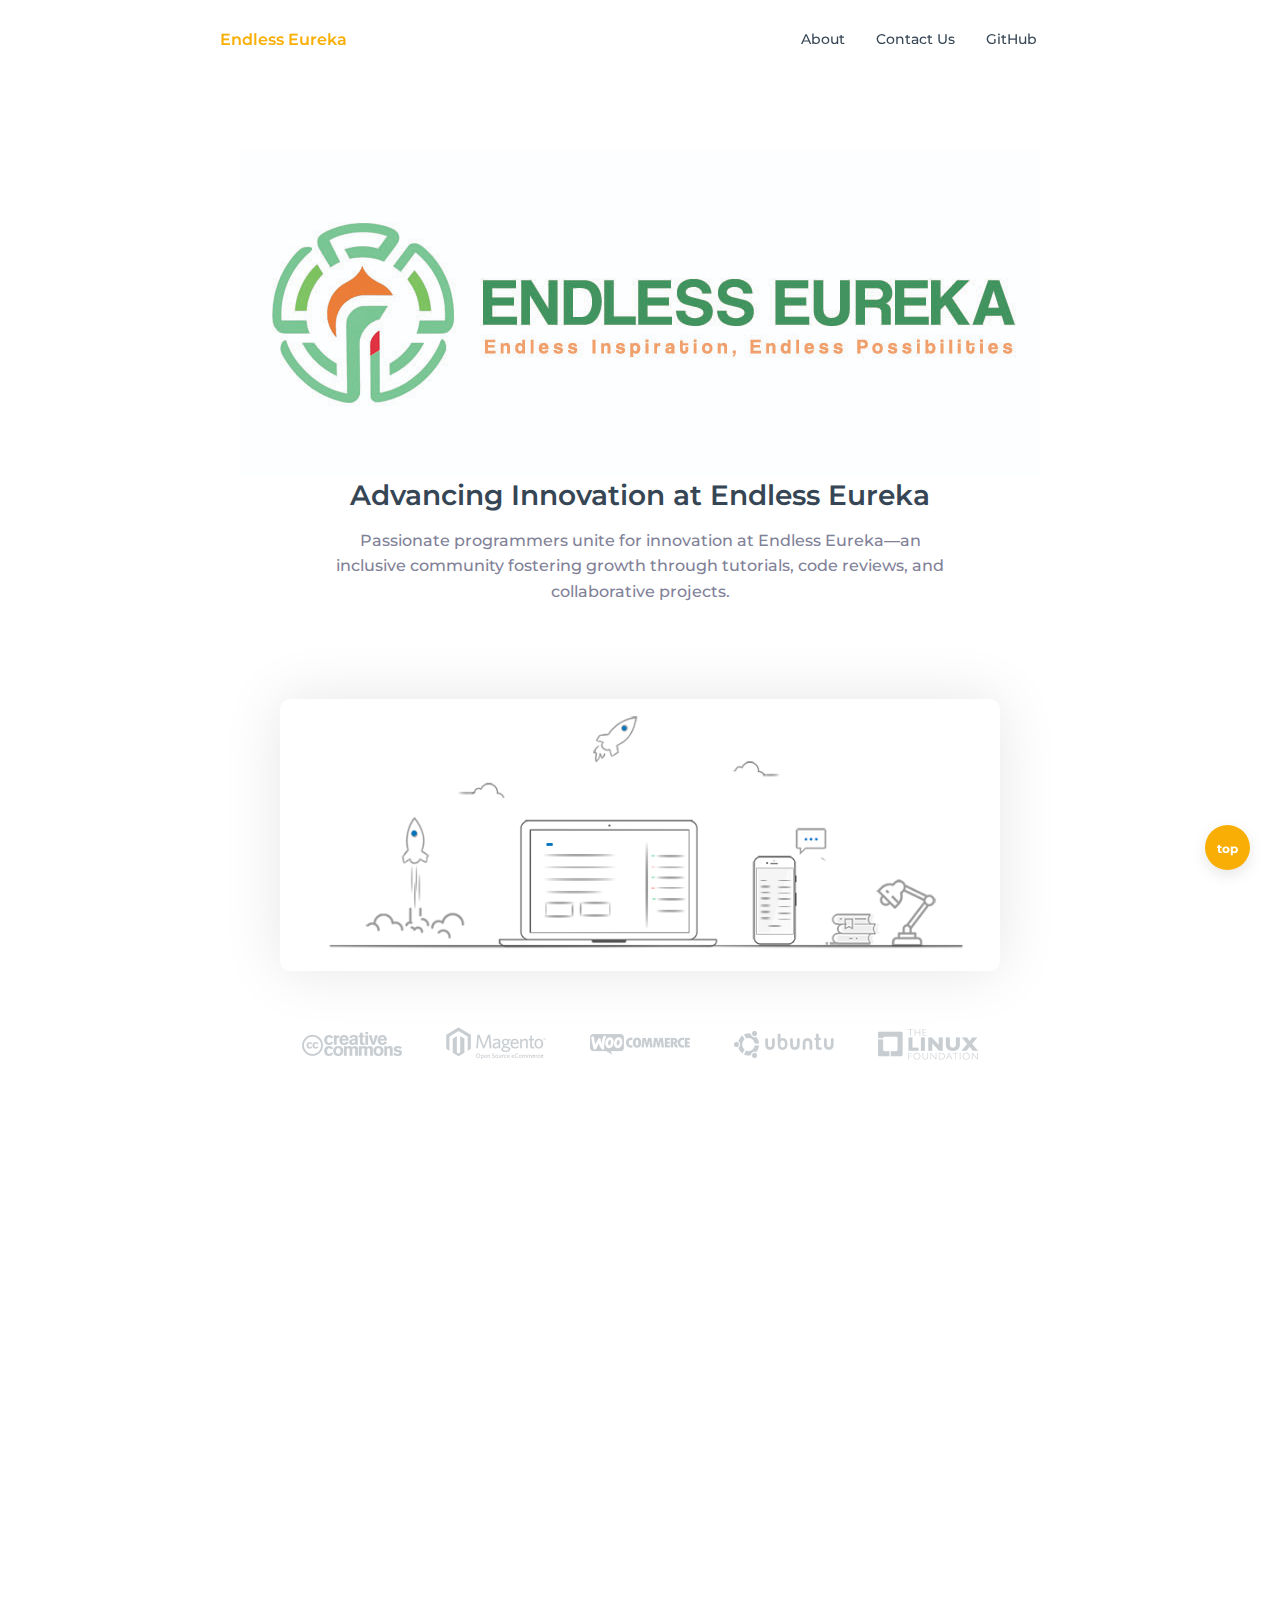
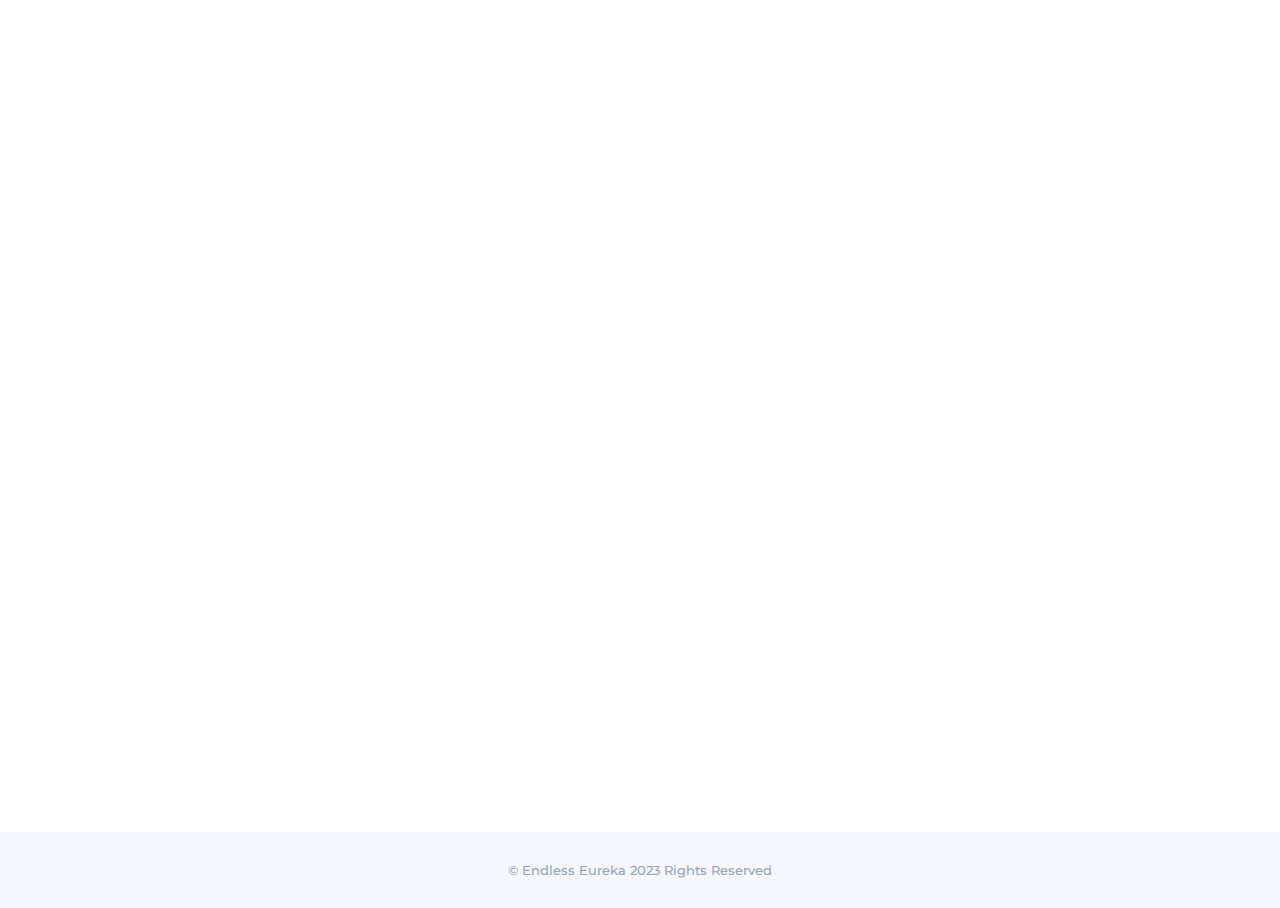
<file: index.html>
<!DOCTYPE html>
<html lang="en">

<head>
  <meta charset="utf-8">
  <title>Endless Eureka - Transforming Your Digital Presence</title>
  <meta name="description"
    content="Explore innovation and elevate your business with Endless Eureka. Transform your digital presence with our cutting-edge solutions.">
  <meta name="keywords" content="Endless Eureka, digital transformation, innovation, business growth, web development">

  <link rel="icon" href="assets/icons/favicon.png" type="image/png" sizes="16x16">
  <meta name="viewport" content="width=device-width, initial-scale=1">
  <meta http-equiv="X-UA-Compatible" content="IE=edge">
  <link href="assets/css/bootstrap.min.css" rel="stylesheet" type="text/css" media="all" />
  <link href="https://fonts.googleapis.com/css?family=Montserrat:300,400,500,600,700" rel="stylesheet">
  <link rel="stylesheet" href="assets/css/animate.css"> <!-- Resource style -->
  <link rel="stylesheet" href="assets/css/owl.carousel.css">
  <link rel="stylesheet" href="assets/css/owl.theme.css">
  <link rel="stylesheet" href="assets/css/ionicons.min.css"> <!-- Resource style -->
  <link href="assets/css/style.css" rel="stylesheet" type="text/css" media="all" />
</head>

<body>
  <div class="wrapper">
    <!-- Navbar Section -->
    <nav class="navbar navbar-expand-md navbar-light bg-light fixed-top">
      <div class="container container-s">
        <a class="navbar-brand" href="./index.html">Endless Eureka</a>
        <button class="navbar-toggler" type="button" data-toggle="collapse" data-target="#navbarSupportedContent"
          aria-controls="navbarSupportedContent" aria-expanded="false" aria-label="Toggle navigation">
          <span class="navbar-toggler-icon"></span>
        </button>
        <div class="collapse navbar-collapse" id="navbarSupportedContent">
          <ul class="navbar-nav ml-auto navbar-right">
            <li class="nav-item"><a class="nav-link js-scroll-trigger" href="./about.html">About</a></li>
            <li class="nav-item"><a class="nav-link js-scroll-trigger" href="./contact.html">Contact Us</a></li>
            <li class="nav-item"><a class="nav-link js-scroll-trigger"
                href="https://github.com/endless-eureka">GitHub</a></li>
          </ul>
        </div>
      </div>
    </nav><!-- Navbar End -->


    <div id="main" class="main">
      <div class="container-m text-center">
        <div class="home hero-2"><!-- Hero Section-->
          <div class="hero-content wow fadeIn">
            <img src="./assets/images/endless-eureka-white.jpg" style="width: 50rem;" />
            <h1>Advancing Innovation at Endless Eureka</h1>
            <p>Passionate programmers unite for innovation at Endless Eureka—an inclusive community fostering growth
              through tutorials, code reviews, and collaborative projects.</p>


            <div class="form-alt">
              <div id="response"></div>
            </div>
          </div>
          <div class="hero-img wow fadeIn">
            <img class="img-fluid" src="assets/images/hero.png" alt="Home">
          </div>
          <div class="client-list">
            <ul>
              <li><img class="img-fluid" src="assets/icons/1.png" alt="Client"> </li>
              <li><img class="img-fluid" src="assets/icons/2.png" alt="Client"> </li>
              <li><img class="img-fluid" src="assets/icons/3.png" alt="Client"> </li>
              <li><img class="img-fluid" src="assets/icons/4.png" alt="Client"> </li>
              <li><img class="img-fluid" src="assets/icons/5.png" alt="Client"> </li>
            </ul>
          </div>
        </div>
      </div><!-- Hero End -->


      <div id="products" class="features wow fadeInDown">
        <div class="container-m">
          <div class="row text-center">
            <div class="col-md-12">
              <div class="features-intro">
                <h2>Welcome to Endless Eureka, where innovation matters.</h2>
                <p>We effortlessly conquer all challenges with dedication, regardless of towering Everest or the deep
                  Mariana Trench</p>
              </div>
            </div>
            <div class="col-md-6 col-lg-4">
              <div class="feature-list">
                <div class="card-icon">
                  <div class="card-img">
                    <img src="assets/icons/a1.png" width="35" alt="Feature">
                  </div>
                </div>
                <div class="card-text">
                  <h3>Digital Marketing</h3>
                  <p>Strategic campaigns to deliver compelling stories and ideas tailored to your target audience.</p>
                </div>
              </div>
            </div>
            <div class="col-md-6 col-lg-4">
              <div class="feature-list">
                <div class="card-icon">
                  <div class="card-img">
                    <img src="assets/icons/a2.png" width="35" alt="Feature">
                  </div>
                </div>
                <div class="card-text">
                  <h3>Web Design</h3>
                  <p>Create responsive and visually appealing websites that engage and captivate your visitors.</p>
                </div>
              </div>
            </div>
            <div class="col-md-6 col-lg-4">
              <div class="feature-list">
                <div class="card-icon">
                  <div class="card-img">
                    <img src="assets/icons/a3.png" width="35" alt="Feature">
                  </div>
                </div>
                <div class="card-text">
                  <h3>Mobile App Development</h3>
                  <p>Design and build innovative mobile applications to meet the evolving needs of your users.</p>
                </div>
              </div>
            </div>
            <div class="col-md-6 col-lg-4">
              <div class="feature-list">
                <div class="card-icon">
                  <div class="card-img">
                    <img src="assets/icons/a4.png" width="35" alt="Feature">
                  </div>
                </div>
                <div class="card-text">
                  <h3>User-Friendly Solutions</h3>
                  <p>Create user-friendly interfaces and experiences for seamless interaction with your products.</p>
                </div>
              </div>
            </div>
            <div class="col-md-6 col-lg-4">
              <div class="feature-list">
                <div class="card-icon">
                  <div class="card-img">
                    <img src="assets/icons/a5.png" width="35" alt="Feature">
                  </div>
                </div>
                <div class="card-text">
                  <h3>Advanced AI Algorithms</h3>
                  <p>Implement cutting-edge AI algorithms to optimize processes and enhance user experiences.</p>
                </div>
              </div>
            </div>
            <div class="col-md-6 col-lg-4">
              <div class="feature-list">
                <div class="card-icon">
                  <div class="card-img">
                    <img src="assets/icons/a7.png" width="35" alt="Feature">
                  </div>
                </div>
                <div class="card-text">
                  <h3>Blockchain Solutions</h3>
                  <p>Strategic campaigns, responsive web design, innovative mobile apps, and user-friendly interfaces
                    for the decentralized era.</p>
                </div>
              </div>
            </div>
          </div>
        </div>
      </div>
      <!-- CTA Signup Section -->
      <div id="signup" class="cta-sm wow fadeIn">
        <div class="container-m text-center">
          <div class="cta-content">
            <h4>INTERESTED? LET'S TALK!</h4>
            <h1>Start now with Endless Eureka To explore innovation, and elevate your
              business.</h1>
            <a class="btn-action js-scroll-trigger" href="./contact.html">Get in touch</a>
            <div class="form-note">
              <p>Connect with us to discuss your goals.</p>
            </div>
          </div>
        </div>
      </div>


      <!-- Array Footer Section -->
      <div class="footer-sm">
        <div class="container">
          <div class="row">
            <div class="col-md-4">
              <!-- <a class="footer-logo" href="#">Endless Eureka</a> -->
            </div>
            <div class="col-md-4">
              <h6>&copy; Endless Eureka 2023 Rights Reserved</h6>
            </div>
            <div class="col-md-4">
              <!--                 <ul>
                  <li><a href="#">Facebook</a></li>
                  <li><a href="#">Twitter</a></li>
                  <li><a href="#">Linkedin</a></li>
                </ul> -->
            </div>
          </div>
        </div>
      </div>


      <!-- Scroll To Top -->
      <div id="back-top" class="bk-top">
        <div class="bk-top-txt">
          <a class="back-to-top js-scroll-trigger" href="#main">top</a>
        </div>
      </div>
      <!-- Scroll To Top Ends-->

    </div> <!-- Main -->
  </div><!-- Wrapper -->


  <!-- Jquery and Js Plugins -->
  <script type="text/javascript" src="assets/js/jquery-2.1.1.js"></script>
  <script type="text/javascript" src="assets/js/popper.min.js"></script>
  <script type="text/javascript" src="assets/js/bootstrap.min.js"></script>
  <script type="text/javascript" src="assets/js/jquery.validate.min.js"></script>
  <script type="text/javascript" src="assets/js/plugins.js"></script>
  <script type="text/javascript" src="assets/js/custom.js"></script>
</body>

</html>
</file>
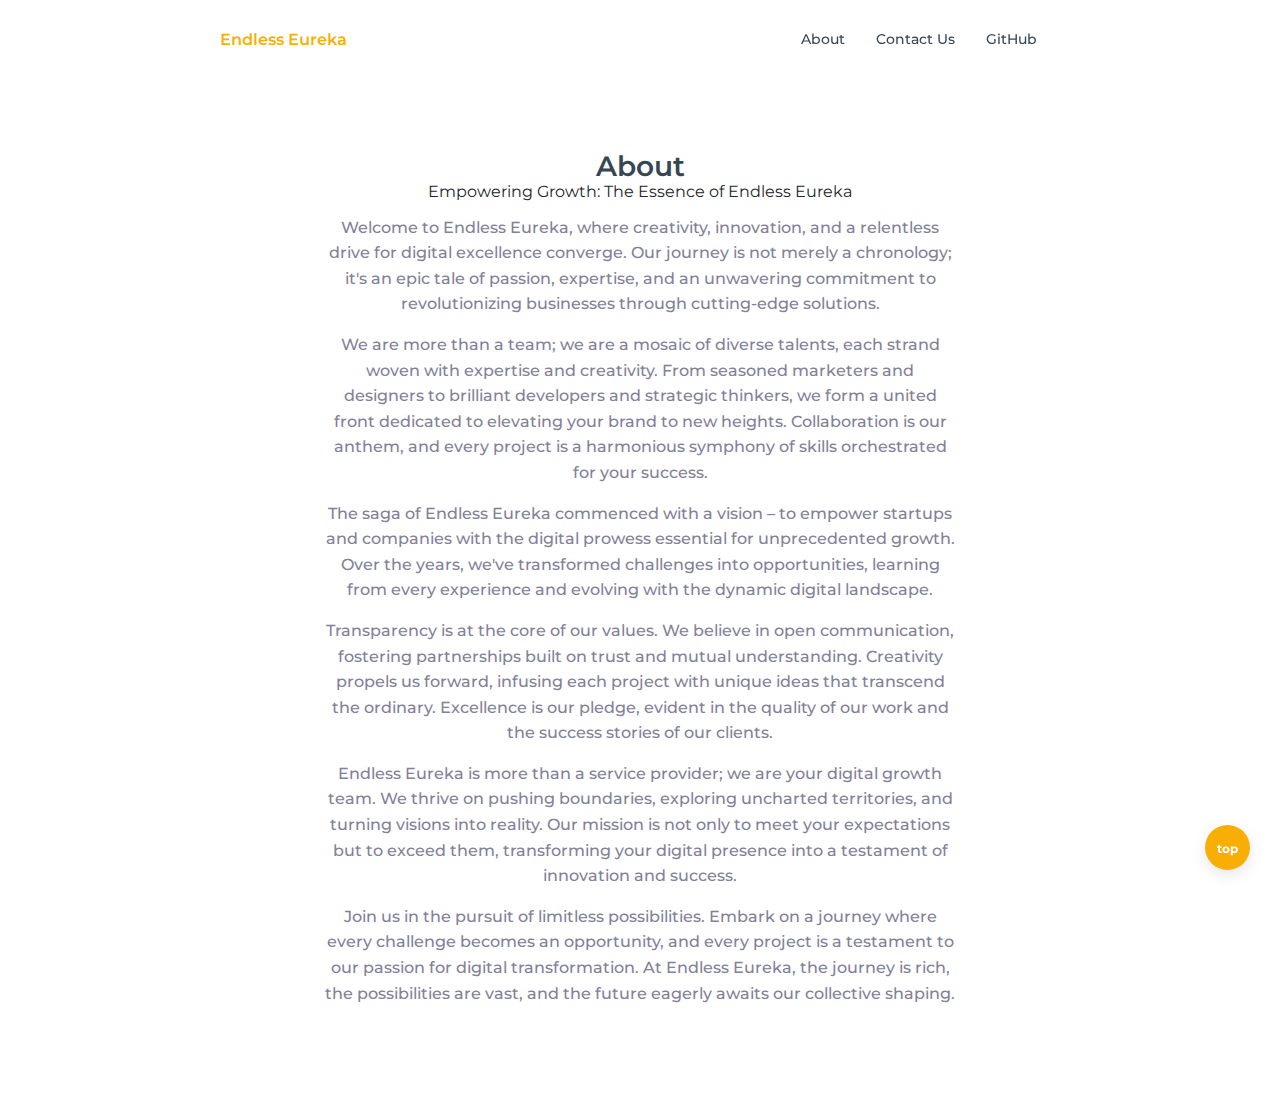
<file: about.html>
<!DOCTYPE html>
<html lang="en">

<head>
  <meta charset="utf-8">
  <title>Endless Eureka - About</title>
  <link rel="icon" href="assets/icons/favicon.png" type="image/png" sizes="16x16">
  <meta name="viewport" content="width=device-width, initial-scale=1">
  <meta http-equiv="X-UA-Compatible" content="IE=edge">
  <meta name="description" content="Endless Eureka - Digital Business Growth Team">
  <meta name="keywords" content="Endless Eureka, Digital Marketing, Web Design, Mobile Application Development">
  <link href="assets/css/bootstrap.min.css" rel="stylesheet" type="text/css" media="all" />
  <link href="https://fonts.googleapis.com/css?family=Montserrat:300,400,500,600,700" rel="stylesheet">
  <link rel="stylesheet" href="assets/css/animate.css"> <!-- Resource style -->
  <link rel="stylesheet" href="assets/css/owl.carousel.css">
  <link rel="stylesheet" href="assets/css/owl.theme.css">
  <link rel="stylesheet" href="assets/css/ionicons.min.css"> <!-- Resource style -->
  <link href="assets/css/style.css" rel="stylesheet" type="text/css" media="all" />
</head>

<body>
  <div class="wrapper">
    <!-- Navbar Section -->
    <nav class="navbar navbar-expand-md navbar-light bg-light fixed-top">
      <div class="container container-s">
        <a class="navbar-brand" href="./index.html">Endless Eureka</a>
        <button class="navbar-toggler" type="button" data-toggle="collapse" data-target="#navbarSupportedContent"
          aria-controls="navbarSupportedContent" aria-expanded="false" aria-label="Toggle navigation">
          <span class="navbar-toggler-icon"></span>
        </button>
        <div class="collapse navbar-collapse" id="navbarSupportedContent">
          <ul class="navbar-nav ml-auto navbar-right">
            <li class="nav-item"><a class="nav-link js-scroll-trigger" href="./about.html">About</a></li>
            <li class="nav-item"><a class="nav-link js-scroll-trigger" href="./contact.html">Contact Us</a></li>
            <li class="nav-item"><a class="nav-link js-scroll-trigger"
                href="https://github.com/endless-eureka">GitHub</a></li>
          </ul>
        </div>
      </div>
    </nav><!-- Navbar End -->


    <div id="main" class="main">
      <div class="container-m text-center">
        <div class="home hero-2"><!-- Hero Section-->
          <div class="hero-content wow fadeIn">
            <h1>About</h1>
            <div class="about-content">
              <h2>Empowering Growth: The Essence of Endless Eureka</h2>
              <p>Welcome to Endless Eureka, where creativity, innovation, and a relentless drive for digital excellence
                converge. Our journey is not merely a chronology; it's an epic tale of passion, expertise, and an
                unwavering commitment to revolutionizing businesses through cutting-edge solutions.</p>

              <p>We are more than a team; we are a mosaic of diverse talents, each strand woven with expertise and
                creativity. From seasoned marketers and designers to brilliant developers and strategic thinkers, we
                form a united front dedicated to elevating your brand to new heights. Collaboration is our anthem, and
                every project is a harmonious symphony of skills orchestrated for your success.</p>

              <p>The saga of Endless Eureka commenced with a vision – to empower startups and companies with the digital
                prowess essential for unprecedented growth. Over the years, we've transformed challenges into
                opportunities, learning from every experience and evolving with the dynamic digital landscape.</p>

              <p>Transparency is at the core of our values. We believe in open communication, fostering partnerships
                built on trust and mutual understanding. Creativity propels us forward, infusing each project with
                unique ideas that transcend the ordinary. Excellence is our pledge, evident in the quality of our work
                and the success stories of our clients.</p>

              <p>Endless Eureka is more than a service provider; we are your digital growth team. We thrive on pushing
                boundaries, exploring uncharted territories, and turning visions into reality. Our mission is not only
                to meet your expectations but to exceed them, transforming your digital presence into a testament of
                innovation and success.</p>

              <p>Join us in the pursuit of limitless possibilities. Embark on a journey where every challenge becomes an
                opportunity, and every project is a testament to our passion for digital transformation. At Endless
                Eureka, the journey is rich, the possibilities are vast, and the future eagerly awaits our collective
                shaping.</p>
            </div>


            <!-- Scroll To Top -->
            <div id="back-top" class="bk-top">
              <div class="bk-top-txt">
                <a class="back-to-top js-scroll-trigger" href="#main">top</a>
              </div>
            </div>
            <!-- Scroll To Top Ends-->

          </div> <!-- Main -->
        </div><!-- Wrapper -->


        <!-- Jquery and Js Plugins -->
        <script type="text/javascript" src="assets/js/jquery-2.1.1.js"></script>
        <script type="text/javascript" src="assets/js/popper.min.js"></script>
        <script type="text/javascript" src="assets/js/bootstrap.min.js"></script>
        <script type="text/javascript" src="assets/js/jquery.validate.min.js"></script>
        <script type="text/javascript" src="assets/js/plugins.js"></script>
        <script type="text/javascript" src="assets/js/custom.js"></script>
</body>

</html>
</file>
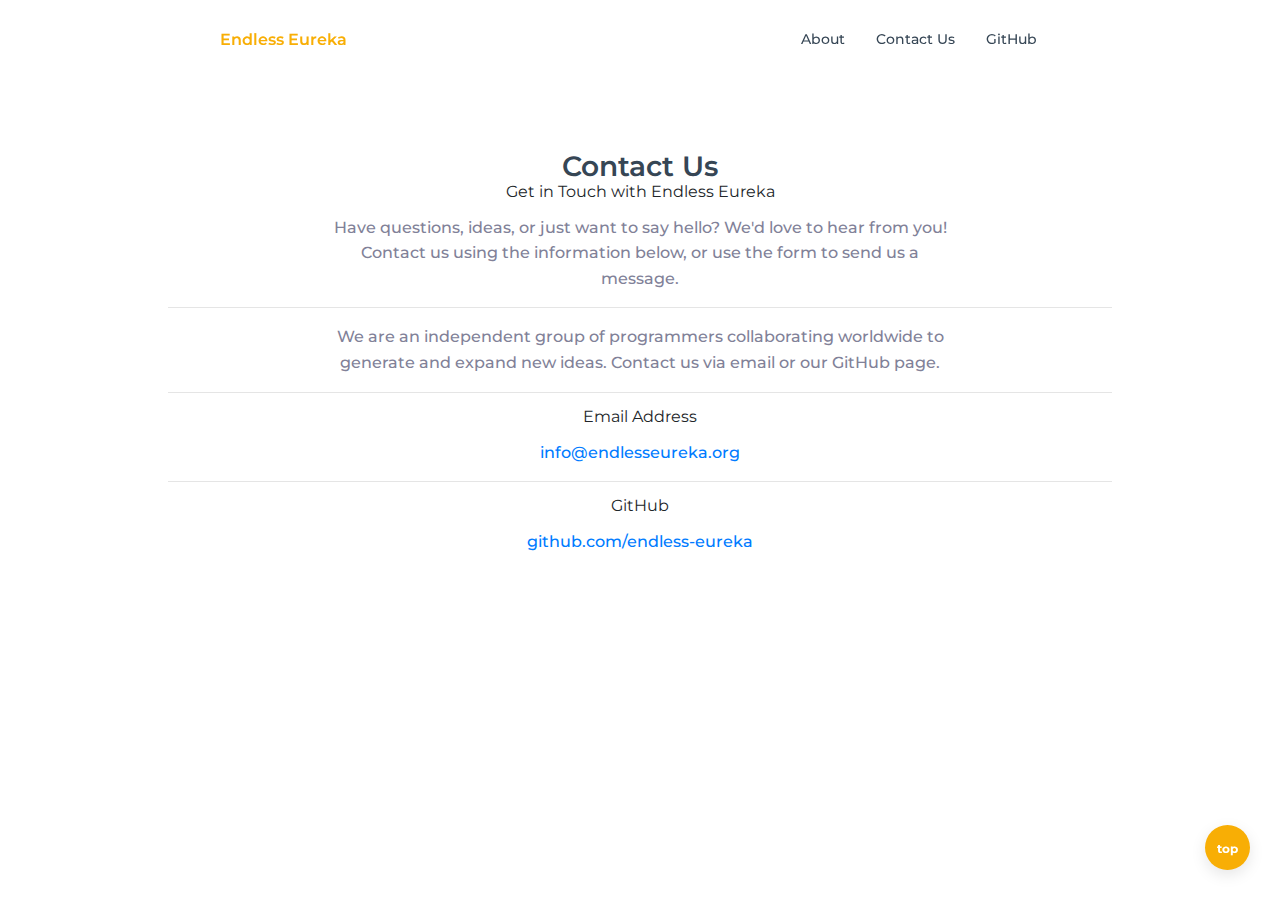
<file: contact.html>
<!DOCTYPE html>
<html lang="en">

<head>
  <meta charset="utf-8">
  <title>Endless Eureka - Contact Us</title>
  <link rel="icon" href="assets/icons/favicon.png" type="image/png" sizes="16x16">
  <meta name="viewport" content="width=device-width, initial-scale=1">
  <meta http-equiv="X-UA-Compatible" content="IE=edge">
  <meta name="description" content="Endless Eureka - Digital Business Growth Team">
  <meta name="keywords" content="Endless Eureka, Digital Marketing, Web Design, Mobile Application Development">
  <link href="assets/css/bootstrap.min.css" rel="stylesheet" type="text/css" media="all" />
  <link href="https://fonts.googleapis.com/css?family=Montserrat:300,400,500,600,700" rel="stylesheet">
  <link rel="stylesheet" href="assets/css/animate.css"> <!-- Resource style -->
  <link rel="stylesheet" href="assets/css/owl.carousel.css">
  <link rel="stylesheet" href="assets/css/owl.theme.css">
  <link rel="stylesheet" href="assets/css/ionicons.min.css"> <!-- Resource style -->
  <link href="assets/css/style.css" rel="stylesheet" type="text/css" media="all" />
</head>

<body>
  <div class="wrapper">
    <!-- Navbar Section -->
    <nav class="navbar navbar-expand-md navbar-light bg-light fixed-top">
      <div class="container container-s">
        <a class="navbar-brand" href="./index.html">Endless Eureka</a>
        <button class="navbar-toggler" type="button" data-toggle="collapse" data-target="#navbarSupportedContent"
          aria-controls="navbarSupportedContent" aria-expanded="false" aria-label="Toggle navigation">
          <span class="navbar-toggler-icon"></span>
        </button>
        <div class="collapse navbar-collapse" id="navbarSupportedContent">
          <ul class="navbar-nav ml-auto navbar-right">
            <li class="nav-item"><a class="nav-link js-scroll-trigger" href="./about.html">About</a></li>
            <li class="nav-item"><a class="nav-link js-scroll-trigger" href="./contact.html">Contact Us</a></li>
            <li class="nav-item"><a class="nav-link js-scroll-trigger"
                href="https://github.com/endless-eureka">GitHub</a></li>
          </ul>
        </div>
      </div>
    </nav><!-- Navbar End -->


    <div id="main" class="main">
      <div class="container-m text-center">
        <div class="home hero-2"><!-- Hero Section-->
          <div class="hero-content wow fadeIn">
            <h1>Contact Us</h1>
            <div id="contact" class="contact-section">

              <div class="container-m text-center">
                <div class="contact-content">
                  <h2>Get in Touch with Endless Eureka</h2>
                  <p>Have questions, ideas, or just want to say hello? We'd love to hear from you! Contact us using the
                    information below, or use the form to send us a message.</p>
                </div>
                <hr />
                <!-- Contact Information -->
                <div class="contact-info">
                  <div class="info-item">
                    <p>We are an independent group of programmers collaborating worldwide to generate and expand new
                      ideas. Contact us via email or our GitHub page.</p>
                  </div>
                  <hr />
                  <div class="info-item">
                    <h3>Email Address</h3>
                    <p><a href="mailto:info@endlesseureka.com">info@endlesseureka.org</a></p>
                  </div>
                  <hr />

                  <div class="info-item">
                    <h3>GitHub</h3>
                    <p><a href="https://github.com/endless-eureka">github.com/endless-eureka</a></p>
                  </div>
                </div>


              </div>
            </div>

            <!-- Footer Section (if applicable) -->

          </div> <!-- Wrapper -->


          <!-- Scroll To Top -->
          <div id="back-top" class="bk-top">
            <div class="bk-top-txt">
              <a class="back-to-top js-scroll-trigger" href="#main">top</a>
            </div>
          </div>
          <!-- Scroll To Top Ends-->

        </div> <!-- Main -->
      </div><!-- Wrapper -->


      <!-- Jquery and Js Plugins -->
      <script type="text/javascript" src="assets/js/jquery-2.1.1.js"></script>
      <script type="text/javascript" src="assets/js/popper.min.js"></script>
      <script type="text/javascript" src="assets/js/bootstrap.min.js"></script>
      <script type="text/javascript" src="assets/js/jquery.validate.min.js"></script>
      <script type="text/javascript" src="assets/js/plugins.js"></script>
      <script type="text/javascript" src="assets/js/custom.js"></script>
</body>

</html>
</file>
<file: assets/css/style.css>
/*
 1. Reset.css
 2. navigation Styling
 3. Hero section
 4. hero-2 section
 5. Features Section
 6. Features Flex
 7. Stats Section counter
 8. Feature Single
 9. Reviews Section
 10. Pricing tables
 11. Subscription Section and CTA
 12. Footer and Scroll Top
 13. Media Queries
 -----*/

/* http://meyerweb.com/eric/tools/css/reset/
   v2.0 | 20110126
   License: none (public domain)
*/

html, body, div, span, applet, object, iframe,
h1, h2, h3, h4, h5, h6, p, blockquote, pre,
a, abbr, acronym, address, big, cite, code,
del, dfn, em, img, ins, kbd, q, s, samp,
small, strike, strong, sub, sup, tt, var,
b, u, i, center,
dl, dt, dd, ol, ul, li,
fieldset, form, label, legend,
table, caption, tbody, tfoot, thead, tr, th, td,
article, aside, canvas, details, embed,
figure, figcaption, footer, header, hgroup,
menu, nav, output, ruby, section, summary,
time, mark, audio, video {
	margin: 0;
	padding: 0;
	border: 0;
	font-size: 100%;
	font: inherit;
	vertical-align: baseline;
}
/* HTML5 display-role reset for older browsers */
article, aside, details, figcaption, figure,
footer, header, hgroup, menu, nav, section {
	display: block;
}
body {
	line-height: 1;
}
ol, ul {
	list-style: none;
}
blockquote, q {
	quotes: none;
}
blockquote:before, blockquote:after,
q:before, q:after {
	content: '';
	content: none;
}
table {
	border-collapse: collapse;
	border-spacing: 0;
}


/* --- Common Styles ---*/

h1, h2, h3, h4, h5, h6 {
	font-family: 'Montserrat';
  font-size: 16px;
}

p {
	font-family: 'Montserrat';
	font-size: 14px;
}

/*----- Helper Classes -----*/

html * {
	text-rendering: optimizeLegibility !important;
  -webkit-font-smoothing: antialiased;
  -moz-osx-font-smoothing: grayscale;
}

body {
	-webkit-font-smoothing: antialiased;
	-moz-osx-font-smoothing: grayscale;
}

*, *:after, *:before {
  -webkit-box-sizing: border-box;
  -moz-box-sizing: border-box;
  box-sizing: border-box;
}


#loading {
   width: 100%;
   height: 100%;
   top: 0px;
   left: 0px;
   position: fixed;
   opacity: 1;
   background-color: #F2F2F2;
   z-index: 9999;
   text-align: center;
}

#loading-image {
	display: inline;
  top: 40%;
  position: relative;
  z-index: 9999;
}

.container-m {
	max-width: 1024px;
	margin: 0 auto !important;
	padding-left: 20px;
	padding-right: 20px;
	position: relative;
}

.container-s {
	max-width: 920px;
	margin: 0 auto !important;
	padding-left: 20px;
	padding-right: 20px;
	position: relative;
}


/*------ Navbar Styling ------*/

.navbar {
  font-family: "Montserrat";
	padding-top: 25px;
	padding-bottom: 25px;
	background-color: transparent !important;
	-webkit-transition: 0.5s all ease;
	transition: 0.5s all ease;
}

.navbar .navbar-brand {
	font-family: 'Montserrat';
	font-size: 16px;
	font-weight: 600;
	letter-spacing: 0;
	color: #F8AE05 !important;
	vertical-align: middle;
}

.navbar .navbar-brand img {
	vertical-align: middle;
	margin-right: 0.3em;
}

.navbar .navbar-toggler {
	border: none;
}

.navbar span.navbar-toggler-icon {
	background-image: url("data:image/svg+xml;charset=utf8,%3Csvg viewBox='0 0 32 32' xmlns='http://www.w3.org/2000/svg'%3E%3Cpath stroke='rgba(0,0,0, 0.9)' stroke-width='2' stroke-linecap='round' stroke-miterlimit='10' d='M4 8h24M4 16h24M4 24h24'/%3E%3C/svg%3E");
}

.navbar span.navbar-toggler-icon::before {
	outline: none;
}

.navbar .navbar-toggler:focus {
	outline: none;
}

.navbar-nav {
	text-align: center;
	margin-top: 15px;
	background: #FFF;
	-webkit-transition: 0.5s all ease; /* For Safari 3.1 to 6.0 */
	transition: 0.5s all ease;
}

.navbar-nav .nav-item {
	margin-right: 0;
	margin-top: 1.5rem;
	font-size: 0.85rem;
	font-weight: 400;
  text-transform: capitalize;
  color: #563D7C;
}

.navbar-nav .nav-item .nav-link {
  color: #364655;
	font-weight: 500;
}

.nav-white .nav-item .nav-link {
	font-size: 0.92rem;
	text-transform: capitalize;
  color: #FFFFFF;
}

.nav-white .nav-item .nav-link:hover {
  color: #00eaff;
	-webkit-transition: 0.5s;
	transition: 0.5s;
}

.nav-white .navbar-brand {
	color: #FFFFFF;
}

@media only screen and (max-width: 768px) {

	.navbar {
		/*background: rgba(255, 255, 255, 0.99) !important;*/
		padding-top: 10px;
		padding-bottom: 10px;
	}

	.navbar .navbar-nav {
		padding-bottom: 25px;
	}

	.nav-white .nav-item .nav-link {
		color: #4957B8;
	}

	.navbar .btn-cta {
		padding: 0 30px;
	}

}

@media only screen and (min-width: 240px) {

.navbar.past-main {
	padding-top: 15px;
	padding-bottom: 15px;
	background-color: rgba(255, 255, 255, 0.99) !important;
	-webkit-box-shadow: 0 2px 3px 0 rgba(96, 96, 96, 0.1);
	-moz-box-shadow: 0 2px 3px 0 rgba(96, 96, 96, 0.1);
	box-shadow: 0 2px 3px 0 rgba(96, 96, 96, 0.1);
}

.navbar.effect-main {
  -webkit-transition: all 0.3s;
  transition: all 0.3s;
}

.navbar.past-main .navbar-brand {
	color: #F8AE05 !important;
}

.nav-white.past-main .nav-item .nav-link {
  color: #364655;
	font-weight:500;
}

.navbar.past-main .nav-item .nav-link {
	font-weight: 500;
}

.nav-white.past-main .navbar-brand {
	color: #364655;
}

.navbar.past-main span.navbar-toggler-icon {
	background-image: url("data:image/svg+xml;charset=utf8,%3Csvg viewBox='0 0 32 32' xmlns='http://www.w3.org/2000/svg'%3E%3Cpath stroke='rgba(0,0,0, 0.8)' stroke-width='2' stroke-linecap='round' stroke-miterlimit='10' d='M4 8h24M4 16h24M4 24h24'/%3E%3C/svg%3E");
}

.nav-white.effect-main {
  -webkit-transition: all 0.3s;
  transition: all 0.3s;
}

/*----------------------------------------------------------
--------------- Hero Home Styling Starts -------------------
----------------------------------------------------------*/

.home {
  padding: 100px 0 50px 0;
}

.home .intro-block {
	padding: 50px 0 50px 0;
	max-width: 800px;
	margin: 0 auto;
}

.centered {
	float: none !important;
  margin-left: auto !important;
  margin-right: auto !important;
}

.home .hero-img img {
  max-width: 720px !important;
  width: 100%;
  margin: 20px 0;
}

.home h1 {
	font-size: 28px;
	font-weight: 600;
	color: #FFFFFF;
	color: #364655;
	line-height: 1.2;
	letter-spacing: 0;
}

.home p {
	font-size: 16px;
	font-weight: 500;
	color: rgb(129, 129, 152);
	max-width: 630px;
	margin: 0 auto;
	letter-spacing: 0;
	line-height: 1.6;
	margin-top: 15px;
}

.btn-action {
	font-family: 'Montserrat';
	display: inline-block;
  height: 38px;
  padding: 0 30px;
  text-align: center;
  font-size: 12px;
  font-weight: 600;
  line-height: 36px;
  letter-spacing: 2px;
	margin: 25px 0;
  text-transform: uppercase;
	text-decoration: none !important;
  white-space: nowrap;
  cursor: pointer;
	background-color: #387ed1;
	background: #F8AE05;
  color: #FFFFFF;
  border: 1px solid transparent !important;
  border-radius: 4px;
  box-sizing: border-box;
	-webkit-transition: 0.2s;
	-moz-transition: 0.2s;
	transition: 0.2s;
}

.btn-action:hover {
	color: #FFFFFF;
	box-shadow: 0 5px 25px 0 rgba(0, 0, 100,.2);
	border: 1px solid transparent !important;
	outline: none !important;
	text-decoration: none;
}

.btn-action:focus, .btn-action:active {
	background: #F8AE05;
	color: #FFFFFF;
	border: 1px solid transparent !important;
	outline: none !important;
}


.home .client-list {
	margin-top: 25px;
}

.home .client-list ul {
	list-style-type: none;
}

.home .client-list ul li {
  display: inline;
	margin: 0 20px;
}


.home .client-list ul li img {
  width: 100px;
	opacity: 0.6;
	cursor: pointer;
}

.home .client-list ul li img:hover {
	opacity: 0.9;
}


.btn-cta {
	font-family: 'Montserrat';
	display: inline-block;
  height: 30px;
  padding: 0 30px;
  text-align: center;
  font-size: 12px;
  font-weight: 700;
  line-height: 28px;
  letter-spacing: 1px;
	text-transform: capitalize;
	text-decoration: none !important;
	white-space: nowrap;
	cursor: pointer;
	background-color: #387ed1;
	background: #F8AE05;
	color: #FFFFFF !important;
	border: 1px solid transparent !important;
	border-radius: 4px;
	box-sizing: border-box;
	-webkit-transition: 0.2s;
	-moz-transition: 0.2s;
	transition: 0.2s;
}

.btn-cta:hover {
	color: #FFFFFF;
	box-shadow: 0 5px 20px 0 rgba(0, 0, 0,.1);
	border: 1px solid transparent !important;
	outline: none;
	text-decoration: none;
}

.btn-cta:focus, .btn-cta:active {
	background: #F8AE05;
	color: #FFFFFF;
	border: 1px solid transparent !important;
	outline: none !important;
}

/*------------------------------------------------
------------- Hero Version 2 Styling -------------
-------------------------------------------------*/



.hero-2 {
	text-align: center;
}

.hero-2 .hero-content {
		padding: 50px 0;
}

.hero-2 .hero-img {
	border-radius: 24px;
}


.hero-2 .hero-img img {
	border-radius: 10px;
	box-shadow: 0px 0px 60px 0px rgba(0,0,0,.1);
}

.hero-2 .form-alt {
	position: relative;
	margin-top: 25px;
}

.hero-2 .chimp-form .mail {
	position: relative;
	background-color: #F9F9F9;
  box-shadow: none;
  -webkit-box-sizing: content-box;
  -moz-box-sizing: content-box;
  box-sizing: content-box;
  transition: all .3s;
}

.hero-2 .form-alt input {
  color: #222222;
  font-family: 'Montserrat';
  padding: 0;
  font-size: 13px;
	font-weight: 500;
	height: 45px;
  border: 0;
  border-radius: 4px;
	background-color: #F3F3F3;
  outline: none;
  padding: 0 100px 0 20px;
	box-shadow: 0 5px 30px rgba(255, 255, 255, 0.1);
}

.hero-2 .form-alt input:focus {
	outline: none !important;
	border-color: transparent;
}

.hero-2 .form-alt .submit-button {
  height: 45px;
  border: 0;
  border-radius: 0 4px 4px 0;
  margin-left: -25px;
  padding: 0 25px 0 25px;
	background: #F8AE05;
	font-family: 'Montserrat';
	font-size: 14px;
	font-weight: 500;
	text-transform: capitalize;
	letter-spacing: 0;
  color: #FFFFFF;
	cursor: pointer;
  outline: none;
	box-shadow: 0 5px 30px rgba(255, 255, 255, 0.05);
	-webkit-transition: 500ms;
	-moz-transition: 500ms;
	transition: 500ms;
}


.hero-2 #email-error {
	position: absolute;
	left: 0;
	right: 0;
	bottom: -50%;
	font-family: 'Montserrat';
	font-size: 13px;
	font-weight: 500;
	color: #FF3333;
}

.hero-2 #response {
	position: absolute;
	left: 0;
	bottom: -45%;
	vertical-align: middle;
	font-family: 'Montserrat';
	font-size: 13px !important;
	font-weight: 500;
	color: #15ccbe;
}

.hero-2 #chimp-email-error {
	position: absolute;
	left: 0;
	bottom: -45%;
	vertical-align: middle;
	font-family: 'Montserrat';
	font-size: 13px;
	font-weight: 500;
	color: red;
}

.hero-2 .success-message {
	color:#33cc33;
	margin-top: 5px;
}

.hero-2 .form-note p {
	font-size: 12px;
}


/*----------- Flex Features ------------*/

.flex-split {
	padding: 100px 0;
}

.flex-intro {
	margin-bottom: 50px;
	text-align: center;
}

.flex-intro h2 {
	font-size: 28px;
	font-weight: 600;
	color: #3a3a47;
	line-height: 1.3;
	margin-bottom: 10px;
}

.flex-intro p {
	font-size: 16px;
  font-weight: 500;
  line-height: 1.6;
	letter-spacing: 0.01em;
  color: #818198;
	max-width: 630px;
	margin: 0 auto;
	margin-top: 15px;
	margin-bottom: 15px;
}


.flex-inner {
	margin: 50px 0;
}

.flex-inner .f-image {
	padding: 0 35px;
}

.flex-inner .f-text {
	padding: 0 35px;
}

 .flex-inner .f-text {
	-webkit-box-flex:1;
	-ms-flex:1;
	flex:1;
	text-align: center;
}

.flex-inner .f-text h2 {
	font-size: 24px;
	font-weight: 600;
	color: #3a3a47;
	line-height: 1.3;
	margin-top: 20px;
}

.flex-inner .f-text  p {
	font-size: 14px;
  font-weight: 400;
  line-height: 1.6;
	letter-spacing: 0.01em;
  color: #818198;
	margin-top: 15px;
	margin-bottom: 15px;
}


.flex-inner .f-text .left-content a {
	font-family: "Montserrat";
	font-size: 14px;
	font-weight: bold;
	color: #8798ab;
	position: relative;
  display: inline-block;
  text-decoration: none;
}

.flex-inner .f-text .left-content a::after {
	content: "";
	position: absolute;
	left: 0;
	bottom: -20%;
	height: 1px;
	width: 50px;
	background: #8798ab;
	-webkit-transition: 0.3s;
	transition: 0.3s;
}

.flex-inner .f-text .left-content a:hover::after {
	width: 75px;
}

.flex-inner .f-text .left-content a:hover {
	text-decoration: none;
}

.flex-inner.flex-inverted .f-image {
	-webkit-box-ordinal-group:2;
	-ms-flex-order:1;
	order:1
}

/*---------------------------------------------
----------- Features Section Styles------------
---------------------------------------------*/

.features {
	padding: 100px 0;
	background: #f6f6fd;
}

.features-intro {
	margin-bottom: 50px;
}

.features-intro h2 {
	font-size: 28px;
	font-weight: 600;
	color: #3a3a47;
	line-height: 1.3;
	margin-bottom: 10px;
}

.features-intro p {
	font-size: 16px;
  font-weight: 500;
  line-height: 1.6;
	letter-spacing: 0.01em;
  color: #818198;
	max-width: 630px;
	margin: 0 auto;
	margin-top: 15px;
	margin-bottom: 15px;
}


.feature-list {
	margin: 30px 10px;
}

.card-icon {
	width: 65px;
  height: 65px;
  border-radius: 50%;
	margin: 0 auto;
  background: rgba(30, 166, 154, 0.08);
	background: #ece7fe;
  display: table;
  text-align: center;
}

.card-img {
  display: table-cell;
  vertical-align: middle;
  text-align: center;
}

.card-img img {
	vertical-align: middle;
}

.card-text {
	margin-top: 25px;
}

.card-text h3 {
	font-size: 21px;
	font-weight: 500;
	color: #364655;
	margin-bottom: 15px;
}

.card-text p {
	font-size: 15px;
	font-weight: 500;
	color: rgb(129, 129, 152);
	line-height: 1.6;
	max-width: 320px;
	margin: 0 auto;
}

/*--------------------------------------
--------- Stat Section Styling ---------
--------------------------------------*/

.yd-stats {
	padding: 100px 0;
	background: #F8AE05;
}

.yd-stats .intro {

}

.yd-stats .intro h2 {
	font-size: 28px;
	font-weight: 700;
	color: #3a3a47;
	color: #FFFFFF;
	line-height: 1.3;
	margin-bottom: 10px;
}

.yd-stats .intro p {
	font-size: 16px;
  font-weight: 500;
  line-height: 1.6;
	letter-spacing: 0.01em;
  color: #818198;
	color: #FFFFFF;

	max-width: 630px;
	margin: 0 auto;
	margin-top: 15px;
	margin-bottom: 15px;
}

.yd-stats .counter-up {
	margin-top: 50px;
}

.counter-icon {
  padding: 15px;
}

.counter-icon img {
  width: 60px;
	height: 60px;
}

.counter-text {
  margin: 10px 0;
}

.counter-up h3 {
	font-size: 42px;
	font-weight: 700;
	color: #F8AE05;
	color: #FFFFFF;
}

.counter-text h2 {
  font-size: 14px;
  font-weight: 500;
  padding: 0.5em;
  color: #364655;
	color: #FFFFFF;

}

.yd-link {
	text-align: center;
	margin: 25px 0;
}

.yd-link a {
	font-family: 'Montserrat';
	font-size: 15px;
	font-weight: 500;
	color: #F8AE05;
	color: #FFFFFF;
	text-decoration: none;
	border-bottom: 1px solid #fff;
}


.yd-ft {
	padding: 75px 0;
	background: #E8F3EC;
	background: #F8AE05;
}

.yd-ft .yd-ft-inner {
	display: block;
	background: #E8F3EC;
	background: #F8AE05;
	max-width: 1024px;
	margin: 0 auto;
}

.yd-ft .yd-ft-inner .yd-ft-left {
	padding: 40px;
}

.yd-ft .yd-ft-inner .yd-ft-left h2 {
	font-size: 32px;
	font-weight: 400;
	color: #FFFFFF;
	/*color: #364655;*/
	line-height: 1.2;
	letter-spacing: 0;
	margin-bottom: 10px;
}

.yd-ft .yd-ft-inner .yd-ft-left p {
	font-size: 16px;
	font-weight: 500;
	color: #818198;
	color: #FFF;
	line-height: 1.6;
	margin-bottom: 0;
}

.yd-ft .yd-ft-inner .yd-ft-left .btn-action {
	background: #FFF;
	color: #F8AE05;
	letter-spacing: 1px;
	text-transform: capitalize;
}

.yd-ft .yd-ft-inner .yd-ft-right {
	text-align: center;
}


.yd-ft .yd-ft-inner .yd-ft-right img {
	max-width: 90%;
	margin: 0 auto;
}

/*---------------------------------------------------
-------------- Ar Feature Item Styling --------------
---------------------------------------------------*/

	.ar-ft-single {
		padding: 100px 0;
	}

	.ar-feature {
		text-align: center;
		display: block;
		-webkit-box-align: center;
		-ms-flex-align: center;
		align-items: center;
		overflow: hidden;
}

	.ar-feature .ar-list {
		-webkit-box-flex: 1;
		-ms-flex: 1 0 40%;
		flex: 1 0 40%;
		text-align: left;
	}

	.ar-feature .ar-image {
		-webkit-box-flex: 1;
		-ms-flex: 1 0 60%;
		flex: 1 0 60%;
		margin-left: 0;
	}

	.ar-list ul {
		list-style-type: none;
		overflow: hidden;
		margin-top: 0;
	}

	.ar-list ul li {
		margin-bottom: 30px;
		overflow: hidden;
	}

	.ar-feature .ar-icon {
		float: left;
		width: 15%;
	}

	.ar-feature .ar-icon img {
		margin-top: 0;
		vertical-align: middle;
	}

	.ar-feature .ar-text {
		float: right;
		width: 85%;
	}

	.ar-feature .ar-text h3 {
		font-size: 18px;
		color: #364655;
	  font-weight: 500;
	  line-height: 1.2;
	  margin-bottom: 10px;
	}

	.ar-feature .ar-text p {
		font-size: 15px;
	  font-weight: 500;
	  line-height: 1.6;
	  color: #97a6b5;
	}




	/* ----- Pricing Tables Styling Starts ----- */

	.pricing-section {
		width: 100%;
		height: 100%;
		padding-top: 100px;
		padding-bottom: 100px;
		background: #FFFFFF;
	}

	.pricing-intro {
		padding-bottom: 30px;
	}

	.pricing-intro h1 {
		font-size: 32px;
		color: #364655;
		font-weight: 600;
		line-height: 1.4;
		margin-bottom: 20px;
	}


	.pricing-intro p {
		font-size: 16px;
		color: #97a6b5;
		font-weight: 500;
		line-height: 1.6;
		letter-spacing: 0;
		margin-top: 10px;
		margin-bottom: 50px;
	}

	.pricing-details {
		padding: 50px 0 0 0;
	}

	.pricing-section .table-left, .pricing-section .table-right {
		padding: 20px 20px 50px 20px;
		margin: 0 auto;
		margin-bottom: 30px;
		background-color: #FFFFFF;
		box-shadow: 0px 0px 60px 0px rgba(0,0,0,.1);
		border: transparent;
		border-radius: 10px;
		max-width: 400px;
	}

	.table-left .icon, .table-right .icon {
		padding: 50px 50px 40px 50px;
	}

	.table-left .icon img, .table-right .icon img {
		width: 60px;
		height: 60px;
		margin: 0 auto;
	}

	.table-left .pricing-details span, .table-right .pricing-details span {
		display: block;
		font-family: 'Montserrat';
		font-size: 32px;
		font-weight: 600;
		color: #364655;
		opacity: 0.7;
		margin: 20px 0;
	}


	.table-left .pricing-details h2, .table-right .pricing-details h2 {
		font-size: 21px;
		font-weight: 600;
		color: #F8AE05;
		margin-bottom: 30px;
	}

	.table-left .pricing-details p, .table-right .pricing-details p {
		font-size: 16px;
		font-weight: 500;
		color: #364655;
		line-height: 1.4;
	}

	.table-left .pricing-details ul, .table-right .pricing-details ul {
		margin-top: 30px;
		margin-bottom: 50px;
		padding: 0;
	}

	.table-left .pricing-details li, .table-right .pricing-details li {
		font-family: 'Montserrat';
		font-size: 16px;
		font-weight: 500;
		color: #97a6b5;
		line-height: 1.4;
		letter-spacing: 0;
		margin-bottom: 10px;
	}

	.pricing-section .table-left:hover, .pricing-section .table-right:hover {
		box-shadow: 0 0 80px 0 rgba(0, 0, 0, 0.1);
		-webkit-transition: 0.3s;
		-moz-transition: 0.3s;
		-o-transition: 0.3s;
		transition: 0.3s;
	}

	.pricing-section .table-left, .pricing-section .table-right {
		margin-top: 20px;
	}

	.pricing-section .table-center {
		margin-top: 0;
	}

/*------------------------------------------------
---------- Ar Review Section Styling -------------
------------------------------------------------*/

	.ar-reviews {
		padding: 5%;
		background: url(../images/bg.jpg) no-repeat center center;
		background: #f6f6fd;
	}

	.ar-reviews .ar-box {
		background: #F8AE05;
		display: block;
		padding: 50px;
	}


	.ar-box .ar-right {
		margin-top: 50px;
	}

	.ar-box .ar-left h2 {
		font-size: 24px;
		font-weight: 600;
		color: #FFF;
		line-height: 1.6;
	}

	.ar-box .ar-right p {
		font-size: 14px;
		font-weight: 400;
		color: #FFF;
		line-height: 1.7rem;
		text-align: left;
		margin-bottom: 1.5rem;
	}

	.ar-box .ar-left .btn-action {
		background: #FFF;
    color: #F8AE05;
    letter-spacing: 1px;
    text-transform: capitalize;
	}

/*----------------------------------------------
------------ Review Section Styling ------------
----------------------------------------------*/


.yd-reviews {
	padding: 100px 0 100px 0;
	background: #FFFFFF;
	background: rgba(30, 166, 154, 0.08);
	background: #f6f6fd;
	background-size: cover;
}

.yd-reviews .intro {
	padding: 0;
	max-width: 600px;
	margin: 0 auto;
	margin-bottom: 75px;
}

.yd-reviews .intro h1 {
	font-size: 28px;
	font-weight: 700;
  color: #364655;
  line-height: 1.2;
  margin-bottom: 20px;
}

.yd-reviews .intro p {
	font-size: 16px;
  font-weight: 500;
  color: rgb(129, 129, 152);
  line-height: 1.6;
  margin: 0px auto;
}

.yd-reviews .intro p:nth-child(4) {
	font-size: 13px;
}

.yd-reviews .intro a {
	color: #0000FF;
	text-decoration: none;
}


.yd-reviews .card-single {
  	display: block;
}

.yd-reviews .card-single .review-text {
	-webkit-box-flex: 1;
  -ms-flex: 1 0 50%;
  flex: 1 0 50%;
	background: #F8AE05;
	padding: 60px;
	text-align: left;
}

.yd-reviews .card-single .review-attribution {
	-webkit-box-flex: 1;
  -ms-flex: 1 0 50%;
  flex: 1 0 50%;
	padding: 60px;
	background: #FFFFFF;
}


.yd-reviews .card-single h1 {
	font-size: 18px;
	font-weight: 500;
	color: #FFF;
	line-height: 1.5;
	letter-spacing: 0;
	margin-bottom: 0;
}

.yd-reviews .card-single .review-attribution i {
	font-size: 13px;
	color: #ffd700;
}

.yd-reviews .card-single .review-attribution h2 {
	font-size: 15px;
	font-weight: 600;
	color: #556577;
	line-height: 1.4;
	margin-top: 5px;
}

.yd-reviews .card-single .review-attribution h6 {
	font-size: 12px;
	font-weight: 500;
	color: #97a6b5;
	line-height: 1.4;
}

.yd-reviews .card-single .review-attribution a {
	font-family: 'Montserrat';
	font-size: 12px;
	font-weight: 500;
	color: #F8AE05;
	position: relative;
	display: inline-block;
	text-decoration: none;
}

.yd-reviews .card-single .review-attribution a:before {
	content: "";
	position: absolute;
  width: 100%;
  height: 1px;
  bottom: -3px;
  left: 0;
  background-color: #F8AE05;
  visibility: hidden;
  -webkit-transform: scaleX(0);
  transform: scaleX(0);
  -webkit-transition: all 0.2s ease-in-out 0s;
  transition: all 0.2s ease-in-out 0s;
}

.yd-reviews .card-single .review-attribution a:hover:before {
	visibility: visible;
  -webkit-transform: scaleX(1);
  transform: scaleX(1);
}


.yd-reviews .card-single .review-attribution .review-img {
	text-align: center;
	margin-bottom: 20px;
}

.yd-reviews .card-single .review-attribution img {
	height: 80px;
	width: 80px;
	margin: 0 auto;
}


/*-------------------------------------------------------
-------------- Subscription Form Styling ----------------
-------------------------------------------------------*/


.cta-sm {
	padding: 100px 0 100px 0;
	background: rgba(30, 166, 154, 0.1);
	background: #f8faff;
	background: #f6f6fd;
}

.cta-sm .cta-content {
	max-width: 768px;
	margin: 0 auto;
}

.cta-sm h1 {
	font-size: 28px;
	font-weight: 600;
	color: #364655;
	line-height: 1.6;
}

.cta-sm h4 {
	font-size: 13px;
	font-weight: 400;
	color: #aeaeae;
	letter-spacing: 1px;
	margin-bottom: 15px;
}

.form {
	position: relative;
	max-width: 420px;
	margin: 0 auto;
	margin-top: 30px;
}

.chimp-form .mail {
	position: relative;
	background-color: #FFFFFF;
  box-shadow: none;
  -webkit-box-sizing: content-box;
  -moz-box-sizing: content-box;
  box-sizing: content-box;
  transition: all .3s;
}

.form input {
	display: block;
	width: 100%;
	margin: 0 auto;
  color: #F8AE05;
  font-family: 'Montserrat';
  padding: 0;
  font-size: 13px;
	font-weight: 500;
	height: 50px;
  border: 1px solid #F8AE05;
  border-radius: 4px;
	background-color: #FFFFFF;
  outline: none;
  padding: 0 100px 0 20px;
	box-shadow: 0 5px 30px rgba(255, 255, 255, 0.1);
}

.form input:focus {
	outline: none !important;
	background: #FFFFFF;
	border: 1px solid #F8AE05;
}

.form .submit-button {
  height: 50px;
	width: 100%;
  border: 0;
  border-radius: 4px;
  margin: 0 auto;
	margin: 15px 0;
  padding: 0 25px 0 25px;
	background: #F8AE05;
	font-family: 'Montserrat';
	font-size: 14px;
	font-weight: 500;
	text-transform: capitalize;
	letter-spacing: 0;
  color: #FFFFFF;
	cursor: pointer;
  outline: none;
	box-shadow: 0 2px 5px 0 rgba(0, 0, 100,.2);
	-webkit-transition: 300ms;
	-moz-transition: 300ms;
	transition: 300ms;
}

.form .submit-button:hover {
	box-shadow: 0 5px 25px 0 rgba(0, 0, 100,.2);
}

.form .submit-button:focus, .form .submit-button:active {
	background: #F8AE05;
}

#email-error {
	position: absolute;
	left: 0;
	right: 0;
	bottom: -50%;
	font-family: 'Montserrat';
	font-size: 13px;
	font-weight: 500;
	color: #FF3333;
}

#response {
	position: absolute;
	left: 0;
	bottom: -45%;
	vertical-align: middle;
	font-family: 'Montserrat';
	font-size: 13px !important;
	font-weight: 500;
	color: #15ccbe;
}

#chimp-email-error {
	position: absolute;
	left: 0;
	right: 0;
	bottom: -45%;
	vertical-align: middle;
	font-family: 'Montserrat';
	font-size: 13px;
	font-weight: 500;
	color: red;
}

.success-message {
	color:#33cc33;
	margin-top: 5px;
}

.form-note p {
	font-size: 12px;
	font-weight: 500;
	color: #97a6b5
}


/*--------------------------------------------------------------
-------------------- Footer Small Styling Starts ---------------
--------------------------------------------------------------*/

.footer-sm {
	padding: 30px 0;
	background: rgba(30, 166, 154, 0.1);
	background: #f6f6fd;
	text-align: center;
}

.footer-sm .col-md-4:nth-child(even) {
	text-align: center;
}

.footer-sm .footer-logo {
	font-family: 'Montserrat';
	font-size: 18px;
	font-weight: 600;
	color: #F8AE05;
	letter-spacing: 0;
	display: block;
	margin-bottom: 15px;
	text-decoration: none;
}

.footer-sm h6 {
	font-size: 13px;
	font-weight: 500;
	color: #97a6b5;
	letter-spacing: 0;
	display: inline-block;
}

.footer-sm ul {
	list-style-type: none;
	text-align: center;
	margin-top: 10px;
}

.footer-sm ul li {
	font-family: "Montserrat";
  font-size: 13px;
  font-weight: 400;
	letter-spacing: 0;
  display: inline-block;
	margin-left: 6px;
  margin-right: 6px;
}

.footer-sm ul li a {
	font-size: 13px;
	font-weight: 500;
  position: relative;
  display: inline-block;
  color: #97a6b5;
  text-decoration: none;
}

.footer-sm ul li a:before {
  content: "";
  position: absolute;
  width: 100%;
  height: 1px;
  bottom: -3px;
  left: 0;
  background-color: #F8AE05;
  visibility: hidden;
  -webkit-transform: scaleX(0);
  transform: scaleX(0);
  -webkit-transition: all 0.2s ease-in-out 0s;
  transition: all 0.2s ease-in-out 0s;
}

.footer-sm ul li a:hover:before {
  visibility: visible;
  -webkit-transform: scaleX(1);
  transform: scaleX(1);
}

.no-touch .footer-sm ul li a:hover {
  text-decoration: none;
  color: #000;
}



/* -------------------------------------------------------
----------- Bact-to-Top Styling Starts Here --------------
---------------------------------------------------------*/


.bk-top {
	position: fixed;
	bottom: 30px;
	right: 30px;
	border-radius: 3px;
	z-index: 90;
	display: none;
	width: 45px;
	height: 45px;
	background: #F8AE05;
	color: #f2f2f0;
	border-radius: 50%;
	display: table;
	box-shadow:0 5px 15px rgba(0, 0, 0, .1);
}

.bk-top-txt {
	display: table-cell;
  vertical-align: middle;
  text-align: center;
}

.back-to-top {
	font-family: 'Montserrat';
	font-size: 12px;
	font-weight: 700;
	color: #FFFFFF;
	text-decoration: none;
	-webkit-transition: 200ms;
	-moz-transition: 200ms;
	-o-transition: 200ms;
	transition: 200ms;
}

.back-to-top:hover {
  color: #FFFFFF;
	text-decoration: none;
	font-size: 13px;
}


.back-to-top:focus {
  color: #FFFFFF;
}




/*------------------------------------------
-------------- Media Queries ---------------
------------------------------------------*/

@media only screen and (min-width: 767px) {

	.navbar-nav {
			margin-top: 0;
		}

	.navbar-nav .nav-item {
		margin-top: 0;
		margin-right: 15px;
	  font-size: 0.85rem;
	  font-weight: 400;
	}

	.container-s {
		padding-left: 20px;
		padding-right: 20px;
	}

	.flex-intro h2 {
		font-size: 32px;
	}

	.flex-inner {
		position: relative;
    display: -webkit-box;
    display: -ms-flexbox;
    display: flex;
    -webkit-box-align: center;
    -ms-flex-align: center;
    align-items: center;
		margin: 75px 0;
	}

	.flex-inner .f-image {
	    -webkit-box-flex: 0;
	    -ms-flex: 0 0 500px;
	    flex: 0 0 500px;
	}

	.flex-inner .f-text h2 {
		font-size: 24px;
	}

	.flex-inner .f-text  p {
		font-size: 16px;
		font-weight: 500;
	}

	.counter-up h3 {
		font-size: 72px;
	}

	.ar-feature {
		display: -webkit-box;
		display: -ms-flexbox;
		display: flex;
		-webkit-box-align: center;
		-ms-flex-align: center;
		align-items: center;
	}

	.ar-feature .ar-image {
		margin-left: 25px;
	}

	.ar-reviews .ar-box {
		padding: 100px;
		display: -webkit-box;
	  display: -ms-flexbox;
	  display: flex;
	  -webkit-box-align: center;
	  -ms-flex-align: center;
	  align-items: center;
	}

	.ar-reviews .ar-box .ar-left {
		-webkit-box-flex: 1;
	  -ms-flex: 1 0 50%;
	  flex: 1 0 50%;
	}

	.ar-reviews .ar-box .ar-right {
		-webkit-box-flex: 1;
	  -ms-flex: 1 0 50%;
	  flex: 1 0 50%;
		-webkit-box-pack: end;
		-ms-flex-pack: end;
		justify-content: flex-end;
		text-align: center;
		margin-top: 0;
	}

	.ar-box .ar-left h2 {
		font-size: 28px;
	}

	.ar-box .ar-right p {
		font-size: 15px;
	}

	.yd-reviews .review-cards {
		margin-bottom: 0;
	}

	.yd-ft .yd-ft-inner {
	padding: 0;
	display: -webkit-box;
  display: -ms-flexbox;
  display: flex;
  -webkit-box-align: center;
  -ms-flex-align: center;
  align-items: center;
}

	.yd-ft .yd-ft-inner .yd-ft-left {
		-webkit-box-flex: 1;
	  -ms-flex: 1 0 50%;
	  flex: 1 0 50%;
	}

	.yd-ft .yd-ft-inner .yd-ft-right {
		-webkit-box-flex: 1;
	  -ms-flex: 1 0 50%;
	  flex: 1 0 50%;
		-webkit-box-pack: end;
		-ms-flex-pack: end;
		justify-content: flex-end;
		text-align: center;
	}

	.yd-reviews .card-single {
	 display: -webkit-box;
	 display: -ms-flexbox;
	 display: flex;
	 -webkit-box-align: center;
	 -ms-flex-align: center;
	 align-items: center;
	 background: #FFF;
	}

	.form input {
		padding: 0 50px 0 50px;
	}

	.footer-sm {
		text-align: left;
	}

	.footer-sm .footer-logo {
	 margin-bottom: 0;
	 font-size: 16px;
	 display: block;
	}

	.footer-sm ul {
	 list-style-type: none;
	 text-align: right;
	 margin-top: 0;
	}
}

@media only screen and (min-width: 480px) {

	.container-s {
		padding-left: 40px;
		padding-right: 40px;
	}

	.flex-inner .f-text {
		-webkit-box-flex: 1;
    -ms-flex: 1;
    flex: 1;
	 	text-align: left;
 }

}

@media only screen and (min-width: 1024px) {
	.hero-2 .form-alt input {
		padding: 0 100px 0 50px;
	}
}

@media screen and (max-width: 420px) {
	.hero-2 .form-alt input {
	    text-align: center;
	    padding: 20px 20px;
	}

	.hero-2 .form-alt .submit-button {
	  margin-left: 0;
	}

}
</file>
